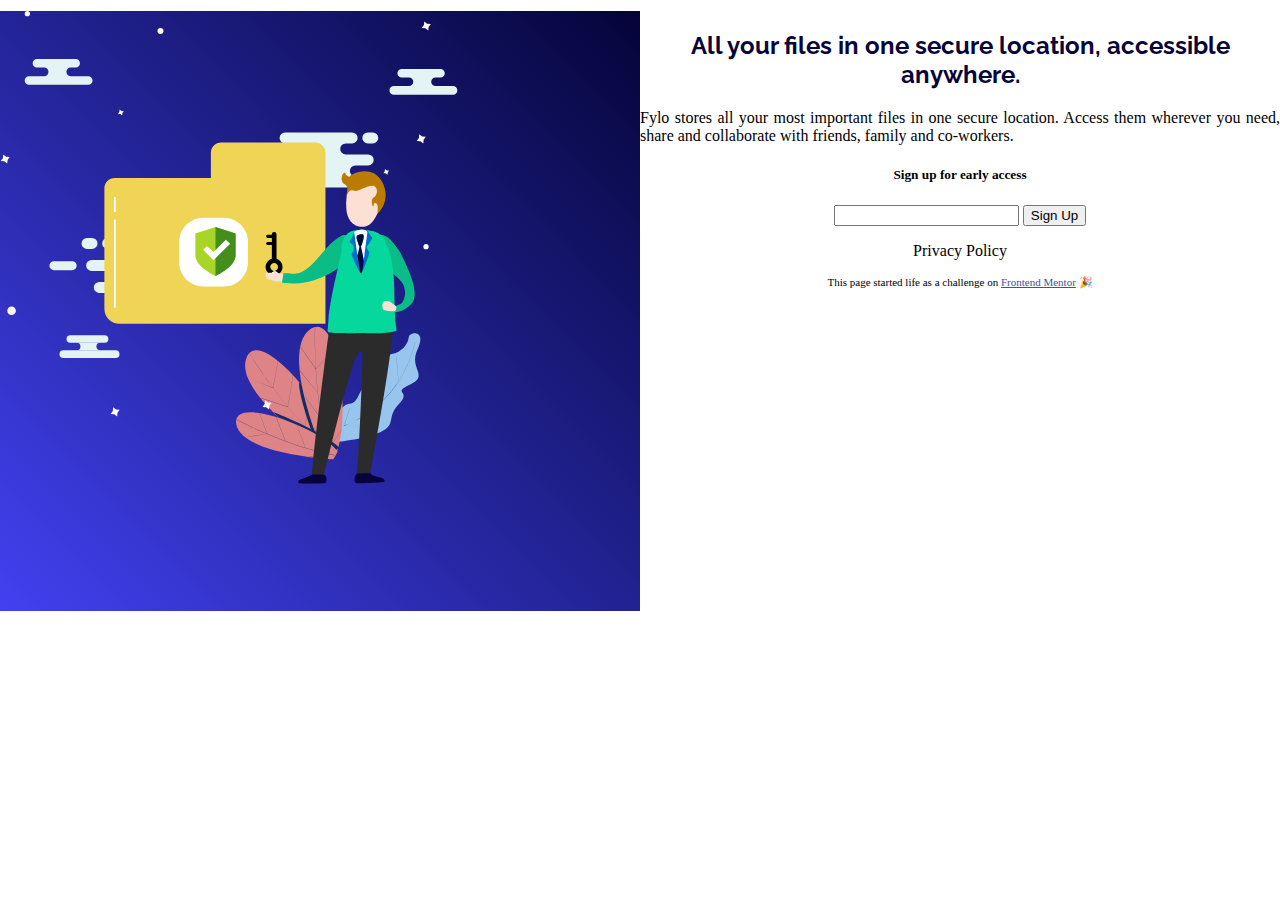
<file: index.html>
<!DOCTYPE html>
<html lang="en">
<head>
  <meta charset="UTF-8">
  <meta name="viewport" content="width=device-width, initial-scale=1.0"> <!-- displays site properly based on user's device -->

  <link rel="icon" type="image/png" sizes="32x32" href="./images/favicon-32x32.png">
  <link href="https://fonts.googleapis.com/css?family=Open+Sans|Raleway&display=swap" rel="stylesheet">
  <link href="css/styles.css" rel="stylesheet">
  <title>ANR Labs | Beta sign up</title>

  <!-- Feel free to remove these styles or customise in your own stylesheet 👍 -->
  
</head>
<body>
<div class="row">
<div class="col-6 left">
<img src="images/illustration-main.svg">
</div>
<div class="col-6 right"> 
<h2 class="heading"> All your files in one secure location, accessible anywhere.</h2>

 <p style="text-align:justify;"> Fylo stores all your most important files in one secure location. 
  Access them wherever you need, share and collaborate with friends, 
  family and co-workers.</p>

  <h5>Sign up for early access</h5>
   <form>
   <input type="text">
   <input type="submit" value="Sign Up">
   </form>
  

  <p>Privacy Policy</p>
</div>
</div>
  <div class="row">
    <p class="attribution">
      This page started life as a challenge on <a href="https://www.frontendmentor.io?ref=challenge" target="_blank">Frontend Mentor</a> 🎉
    </p>
  </div>
</body>
</html>
</file>
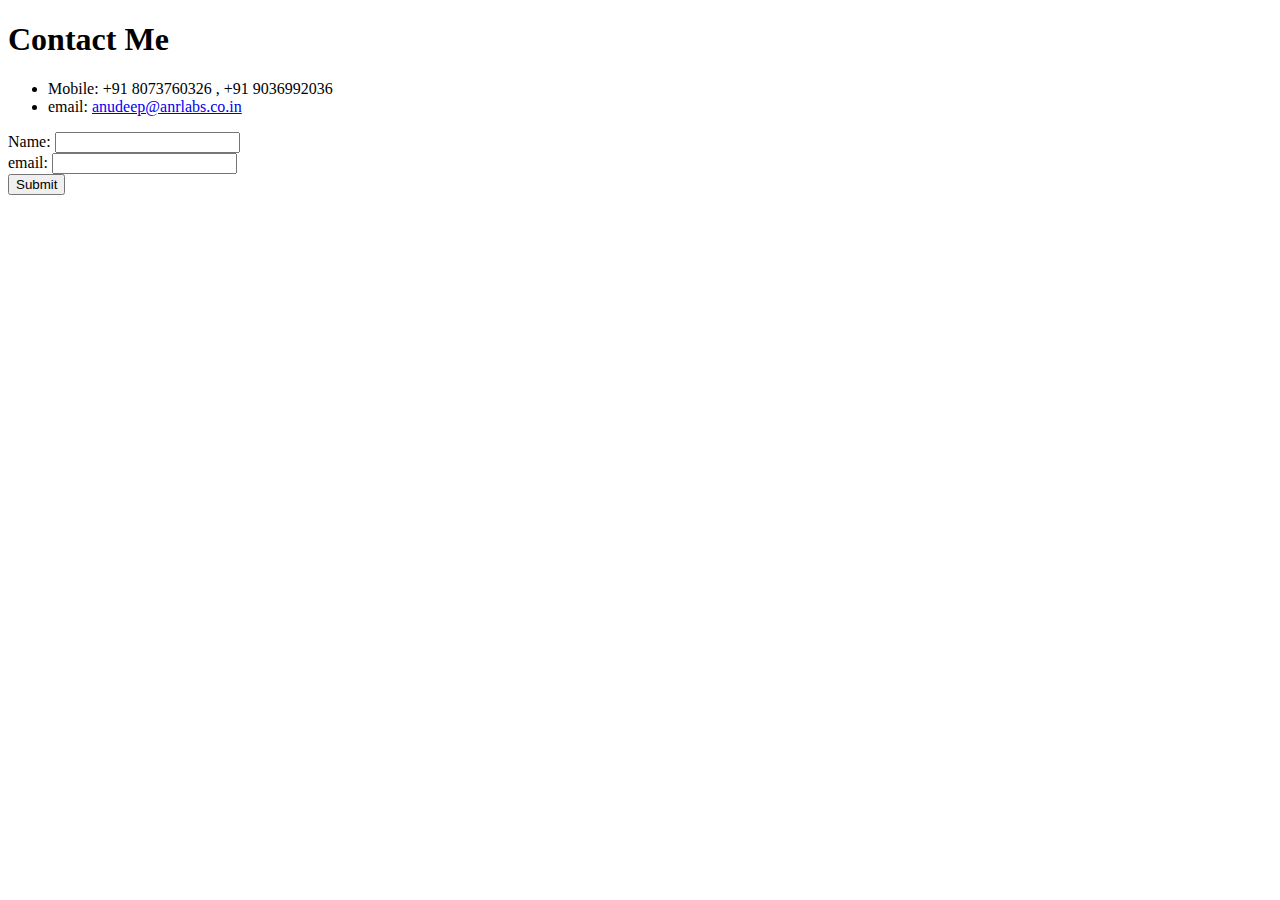
<file: contact-me.html>
<!DOCTYPE html>
<html lang="en" dir="ltr">
  <head>
    <meta charset="utf-8">
    <title>Contact Me</title>
  </head>
  <body>
    <h1>Contact Me</h1>
    <ul>
      <li>Mobile: +91 8073760326 , +91 9036992036</li>
      <li>email: <a href="mailto:anudeep@anrlabs.co.in?subject=feedback">anudeep@anrlabs.co.in</a></li>
    </ul>
    <form  action="mailto:anudeep@anrlabs.co.in" method="post">
      <label>Name:</label>
      <input type="text" name="name_txt"> <br>
      <label>email:</label>
      <input type="email" name="email_txt"> <br>
      <input type="submit">
    </form>
  </body>
</html>
</file>
<file: css/styles.css>
.attribution {
	    font-size: 11px; text-align: center;
	  }
    .attribution a { 
	    color: hsl(228, 45%, 44%);
	  }
	.left{
		float:left;background-image:linear-gradient(-135deg, hsl(240, 87%, 12%),hsl(240, 86%, 60%));margin:0;height:600px;
	  }
	.right{
		float:right;height:auto;margin:0 0em;text-align:center;padding:0px;width:29rem;
	  }
	.heading{
		color: hsl(243, 87%, 12%);font-family:'Raleway',sans-serif;
	  }
	body{
		margin:0 0;
	  }
	#i1{
		width:80%;
	  }
	.main{
		margin:0;height:auto;display:flex;flex-direction:row;flex-wrap:wrap;
	  }
	/* For mobile phones: */
[class*="col-"] {
  width: 100%;
}

@media only screen and (min-width: 769px) {
  /* For desktop: */
  .col-1 {width: 8.33%;}
  .col-2 {width: 16.66%;}
  .col-3 {width: 25%;}
  .col-4 {width: 33.33%;}
  .col-5 {width: 41.66%;}
  .col-6 {width: 50%;}
  .col-7 {width: 58.33%;}
  .col-8 {width: 66.66%;}
  .col-9 {width: 75%;}
  .col-10 {width: 83.33%;}
  .col-11 {width: 91.66%;}
  .col-12 {width: 100%;}
}
}
</file>
